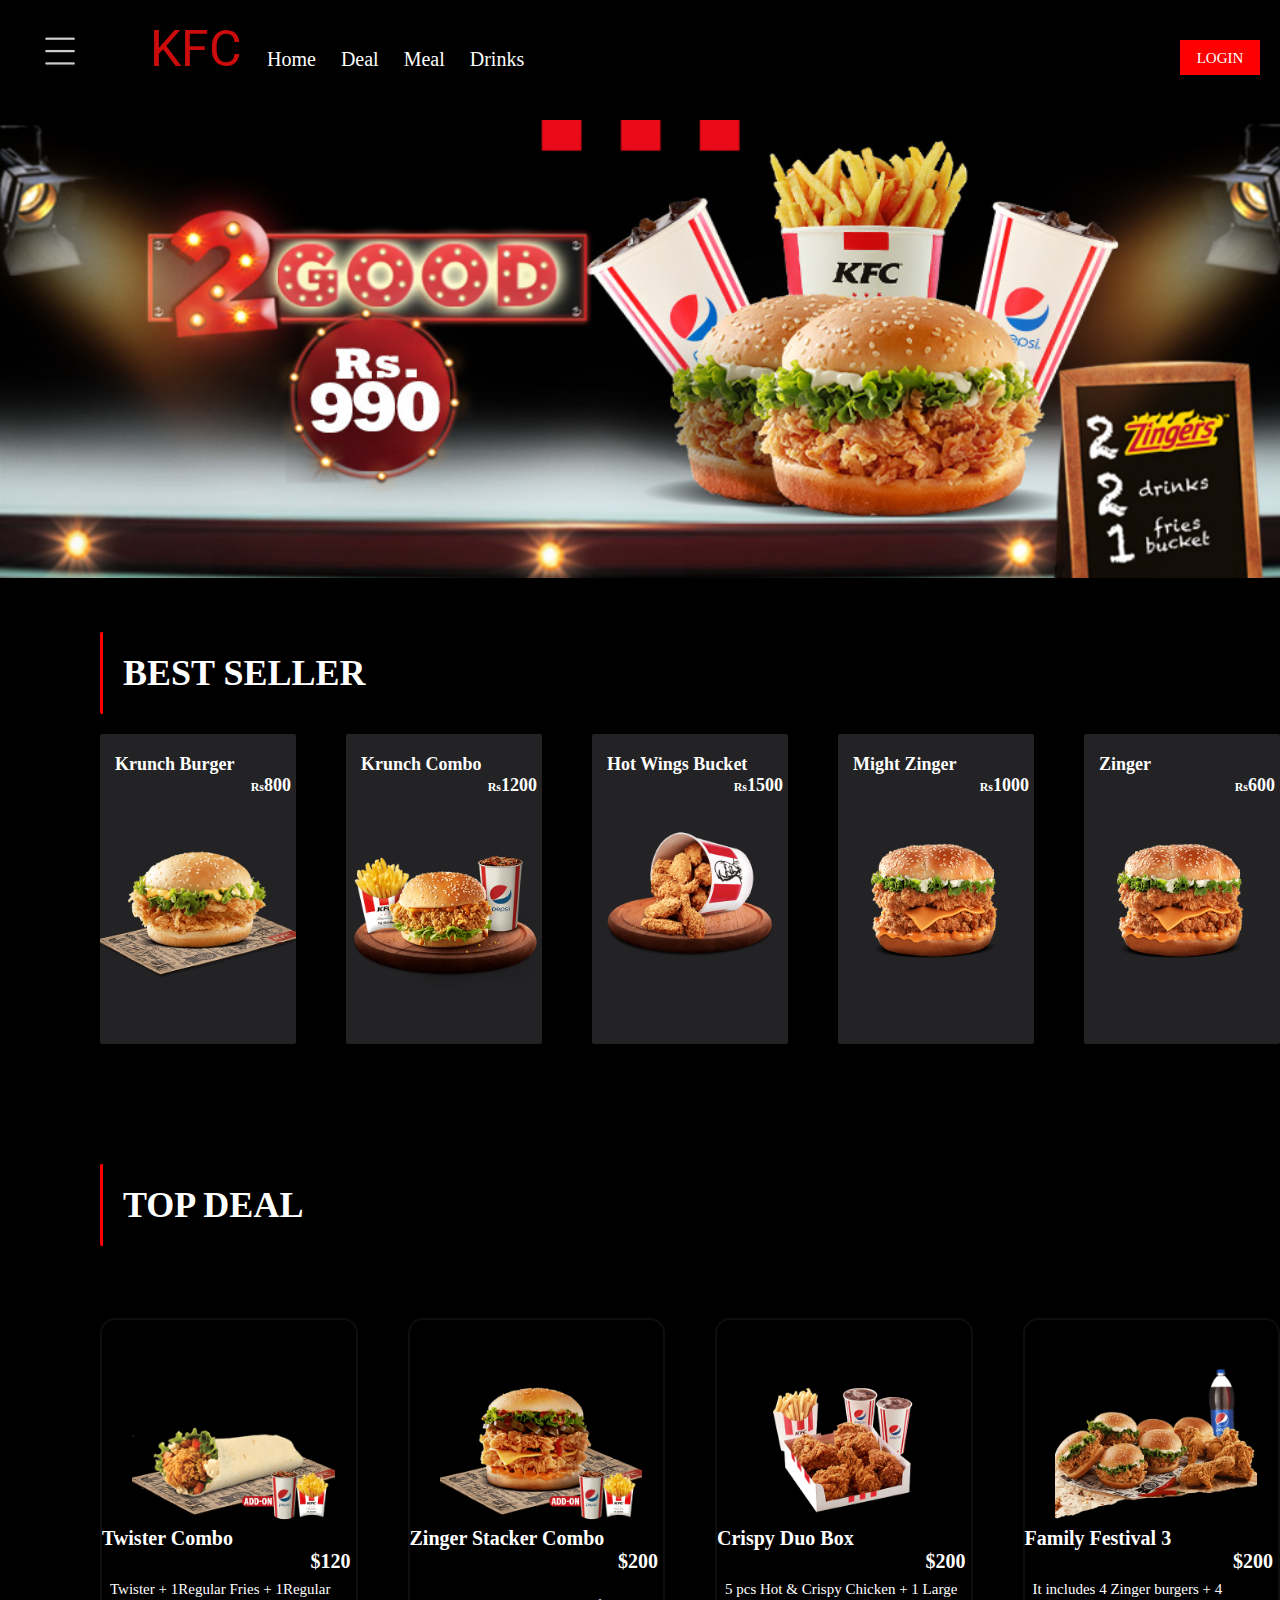
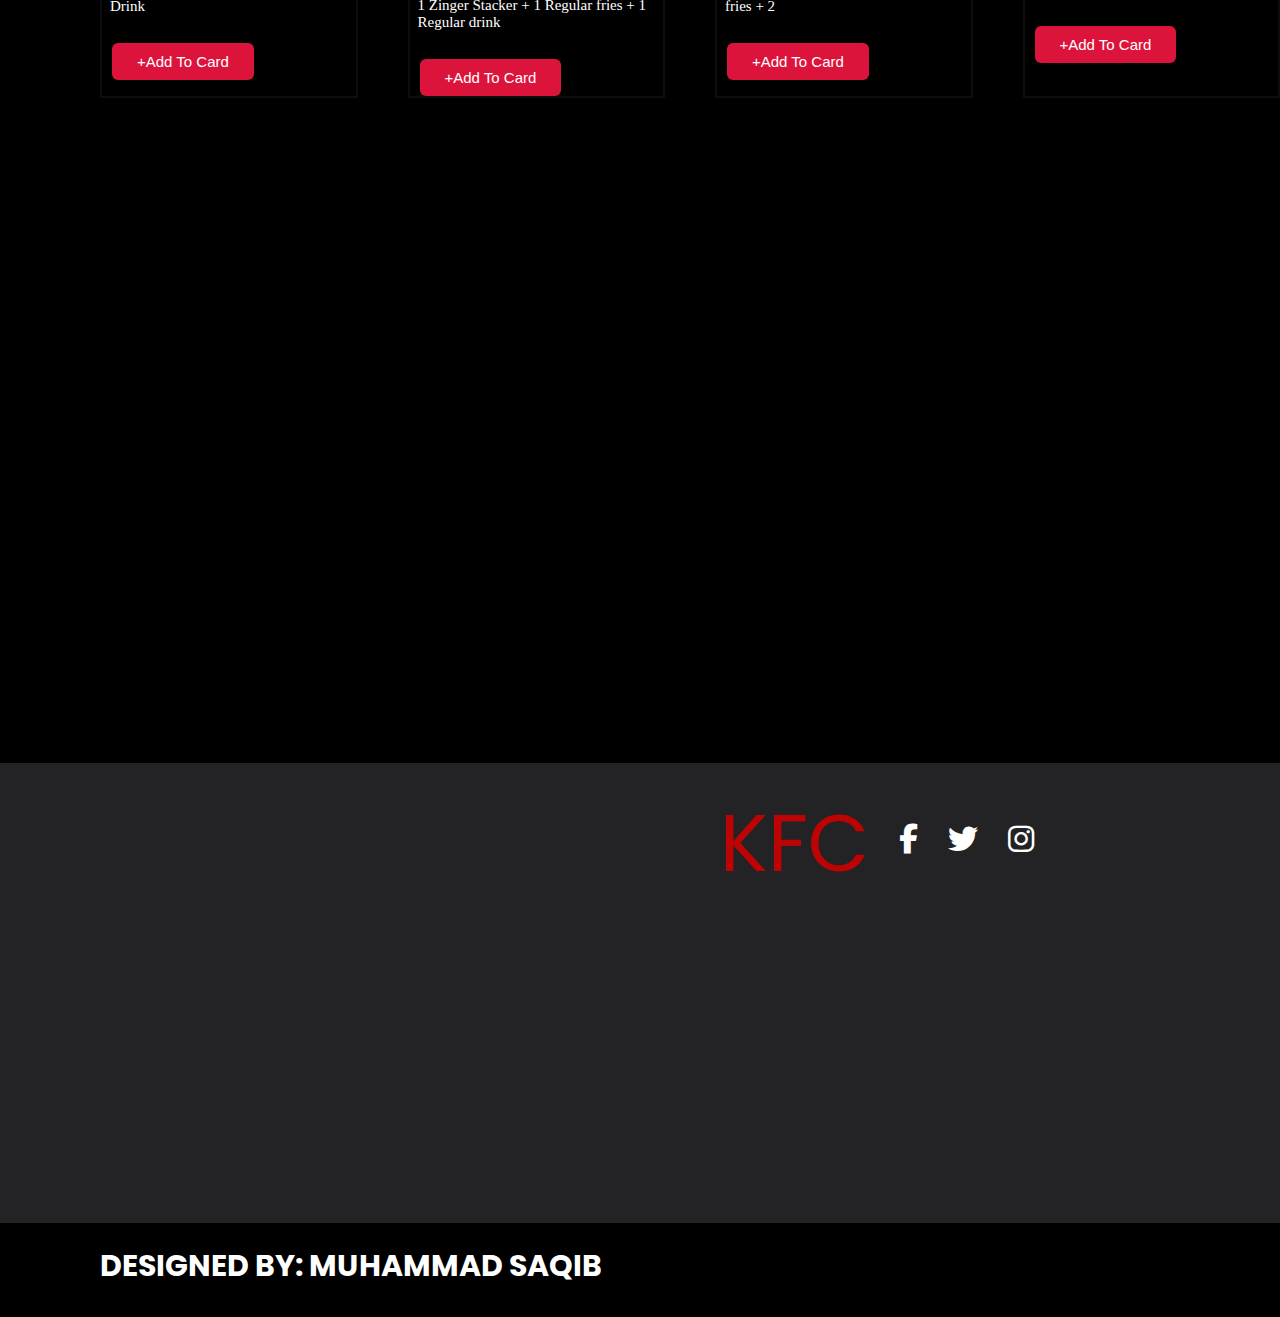
<file: index.html>
<!DOCTYPE html>
<html lang="en">

<head>
    <meta charset="UTF-8">
    <meta name="viewport" content="width=device-width, initial-scale=1.0">
    <link rel="preconnect" href="https://fonts.googleapis.com">
    <link rel="preconnect" href="https://fonts.gstatic.com" crossorigin>
    <link
        href="https://fonts.googleapis.com/css2?family=Poppins:ital,wght@0,100;0,200;0,300;0,400;0,500;0,600;0,700;0,800;0,900;1,100;1,200;1,300;1,400;1,500;1,600;1,700;1,800;1,900&family=Roboto:ital,wght@0,100;0,300;0,400;0,500;0,700;0,900;1,100;1,300;1,400;1,500;1,700;1,900&display=swap"
        rel="stylesheet">
    <link rel="stylesheet" href="https://cdnjs.cloudflare.com/ajax/libs/font-awesome/6.4.2/css/all.min.css">
    <link rel="stylesheet" href="style.css">
    <title>KFC FOOD MENU</title>
</head>

<body>
    <!-- navbar -->
    <nav>
        <div class="nav">
            <ul>
                <li><img src="./img food menu/main-menu.png" alt="" class="img-1"></li>
                <li class="head-1">KFC
                </li>
                <li class="li-1"><a href="#">Home</a></li>
                <li class="li-1"><a href="#">Deal</a></li>
                <li class="li-1"><a href="#">Meal</a></li>
                <li class="li-1"><a href="#">Drinks</a></li>
                <li class="login"><a href="login/login.html">LOGIN</a></li>
            </ul>
        </div>
    </nav>

    <!-- main -->
    <div>
        <img src="./img food menu/b527b2b0-87a7-11ee-8f64-8969f6610645-995x356_desktop_image-2023-11-20132126.jpg"
            alt="q" class="img-2">
    </div>
    <!-- menu card-1 -->
    <div class="h-1">
        <h1>BEST SELLER</h1>
    </div>

    <!-- container-1 -->
    <div class="box-1">
        <div class="box">
            <h2 class="name">Krunch Burger</h2>
            <h2 class="price">800</h2>
            <h2 class="size">Rs</h2>
            <!-- <div><button>Add To Bucket</button></div> -->
            <div class="img-3"><img
                    src="./img food menu/43a9fb50-ffaa-11ed-8180-812e571998fe-krunch_variant_0-2023-05-31115706.png"
                    alt="best" class="img-3">
            </div>
        </div>

        <div class="Box-1">
            <h2 class="name">Krunch Combo</h2>
            <div class="resize">
                <h2 class="price">1200</h2>
                <h2 class="size">Rs</h2>
            </div>
            <!-- <div><button>Add To Bucket</button></div> -->
            <div class="img-3"><img
                    src="./img food menu/43a9fb50-ffaa-11ed-8180-812e571998fe-crunch-with-fries-and-drink-2023-05-31115706.png"
                    alt="best" class="img-3">

            </div>
        </div>

        <div class="Box-1">
            <h2 class="name">Hot Wings Bucket</h2>
            <h2 class="price">1500</h2>
            <h2 class="size">Rs</h2>
            <div class="img-3"><img
                    src="./img food menu/43a9fb50-ffaa-11ed-8180-812e571998fe-HotWings_variant_0-2023-05-31115706.png"
                    alt="best" class="img-3">
            </div>
        </div>

        <div class="Box-1">
            <h2 class="name">Might Zinger</h2>
            <h2 class="price">1000</h2>
            <h2 class="size">Rs</h2>
            <div class="img-3"><img
                    src="./img food menu/33685b40-0461-11ee-911c-497570899609-Mighty_variant_0-2023-06-06115641.png"
                    alt="best" class="img-3">
            </div>
        </div>

        <div class="Box-1">
            <h2 class="name"> Zinger</h2>
            <h2 class="price">600</h2>
            <h2 class="size">Rs</h2>
            <div class="img-3"><img
                    src="./img food menu/33685b40-0461-11ee-911c-497570899609-Mighty_variant_0-2023-06-06115641.png"
                    alt="best" class="img-3">
            </div>
        </div>
    </div>
    <!-- menucard-2 -->
    <div class="h-1">
        <h1>TOP DEAL</h1>
    </div>
    <div class="containers">
        <!-- container-2 -->
        <div class="container">
            <div class="image"><img
                    src="./img food menu/43a9fb50-ffaa-11ed-8180-812e571998fe-twister-combo-2023-05-31115706.png"
                    alt="img"></div>
            <div class="h1">
                <h1>Twister Combo</h1>
                <h1 class="price-2">$120</h1>
            </div>

            <div class="para">
                <p>Twister + 1Regular Fries + 1Regular Drink</p>
                <button>+Add To Card</a></button>
            </div>
        </div>

        <!-- container-3 -->
        <div class="Container">
            <div class="image"><img
                    src="./img food menu/43a98620-ffaa-11ed-b6b3-6970cc1cd666-zingerstack-Combo-2023-05-31115706.png"
                    alt="img"></div>
            <div class="h1">
                <h1>Zinger Stacker Combo</h1>
                <h1 class="price-2">$200</h1>
            </div>

            <div class="para">
                <p></p>
                <p>1 Zinger Stacker + 1 Regular fries + 1 Regular drink</p>
                <button>+Add To Card</button>
            </div>
        </div>
        <!-- container-4 -->
        <div class="Container">
            <div class="image"><img
                    src="./img food menu/43a95f10-ffaa-11ed-b673-4121381f04c6-CrispyDuoBox-2023-05-31115706.png"
                    alt="img"></div>
            <div class="h1">
                <h1>Crispy Duo Box</h1>
                <h1 class="price-2">$200</h1>
            </div>

            <div class="para">
                <p>5 pcs Hot & Crispy Chicken + 1 Large fries + 2</p>
                <button>+Add To Card</button>
            </div>
        </div>

        <!-- container-5 -->
        <div class="Container">
            <div class="image"><img
                    src="./img food menu/43a9fb50-ffaa-11ed-8180-812e571998fe-family-Festivle-3-2023-05-31115706.png"
                    alt="img"></div>
            <div class="h1">
                <h1>Family Festival 3</h1>
                <h1 class="price-2">$200</h1>
            </div>

            <div class="para">
                <p>It includes 4 Zinger burgers + 4</p>
                <button>+Add To Card</button>
            </div>
        </div>
    </div>
    <!-- last img -->
    <div class="last-last">
    <div class="last"></div>
</div>

       <!-- footer start -->
       <footer>
        <div class="logo">KFC</div>
        <a href="#" class="icon"><i class="fa-brands fa-facebook-f"></i></a>
        <a href="#" class="icon"><i class="fa-brands fa-twitter"></i></a>
        <a href="#" class="icon"><i class="fa-brands fa-instagram"></i></a>
       </footer>
       <strong>DESIGNED BY: MUHAMMAD SAQIB</strong> 
    <!-- end footer -->
</body>

</html>
</file>
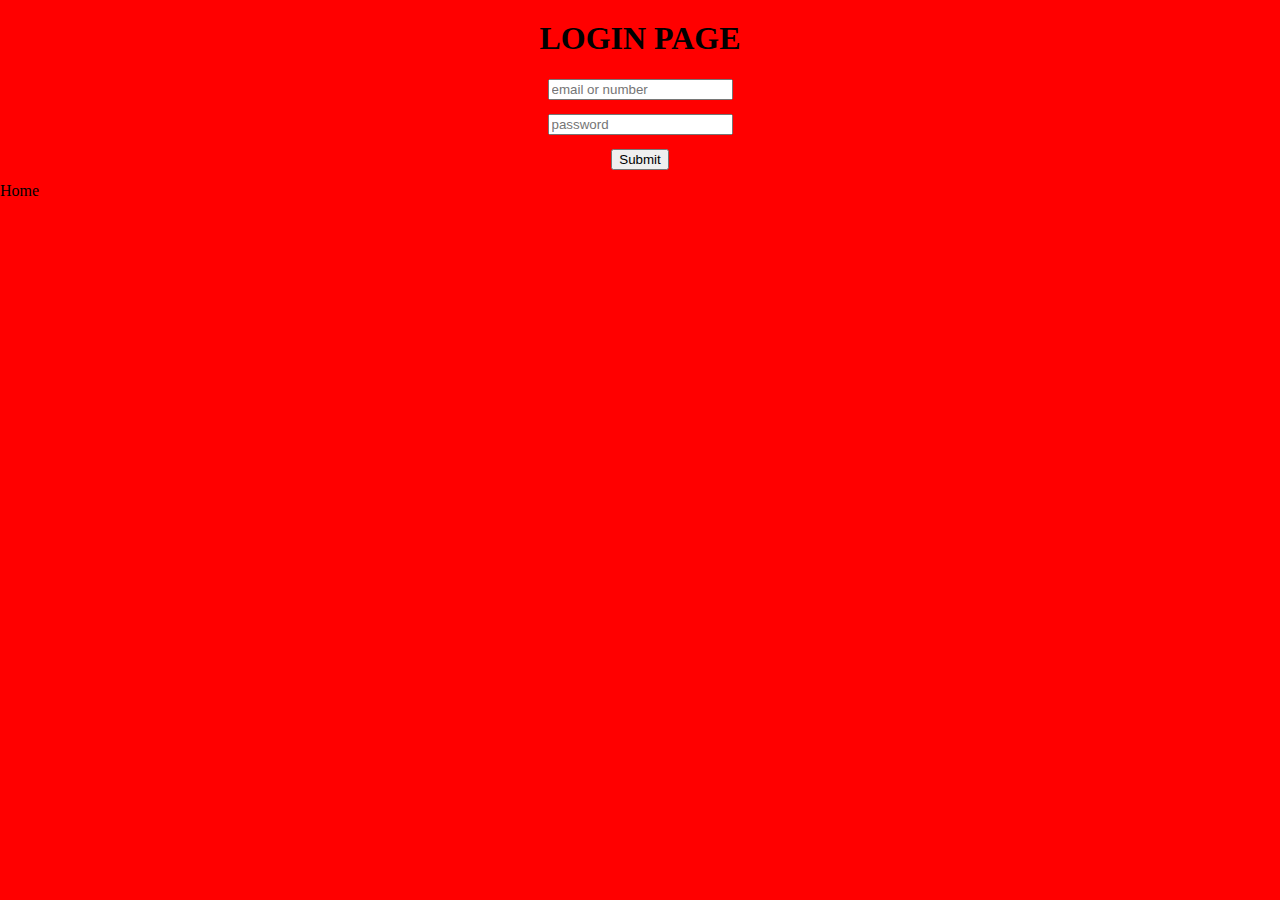
<file: login/login.html>
<!DOCTYPE html>
<html lang="en">

<head>
    <meta charset="UTF-8">
    <meta name="viewport" content="width=device-width, initial-scale=1.0">
    <title>LOGIN</title>
    <link rel="stylesheet" href="login.css">
</head>

<body>
        <h1>LOGIN PAGE</h1>
        <div><input type="email" placeholder="email or number" required></div>
        <div><input type="password" placeholder="password" required></div>
        <div><input type="submit">
        </div>
        <a href="../index.html">Home</a>
</body>

</html>
</file>
<file: style.css>
@import url('https://fonts.googleapis.com/css2?family=Montserrat:wght@300;400;500;600;700&display=swap');


* {
    margin: 0;
    padding: 0;
}

body {
    background-color: #000000;
}

.nav {
    display: inline;
    position: sticky;
    background-color: #000;
}

ul {
    flex-wrap: wrap;
    flex-direction: column;
    padding-top: 20px;
    list-style: none;
    height: 50px;
    width: 100%;
    word-spacing: 20px;
    font-size: 20px;
    float: left;

}

li,
a {
    display: inline-block;
    text-align: center;
    color: #ffffff;
    text-decoration: none;
}

.li-1:hover {
    background-color: #ff0000;
    transform: scale(1.5);
}

.li-1:active {
    background-color: #6a666e;
}

.head-1 {
    font-size: 50px;
    font-family: "Roboto", sans-serif;
    font-style: none;
    text-align: left;
    color: #cc0c0c;
    margin-left: 50px;
    cursor: pointer;
}

.img-1 {
    height: 30px;
    width: 30px;
    display: inline-block;
    padding-left: 25px;
    margin-left: 20px;
}

.login {
    display: inline;
    float: inline-end;
    background-color: #ff0000;
    margin: 20px;
    width: 80px;
    text-align: center;
    height: 50%;
    font-size: 15px;
    padding-top: 10px;
    cursor: pointer;
}

.login:hover {
    background-color: #af3232;
    transform: scale(1.5);
}

.img-2 {
    margin-top: 50px;
    display: inline;
    width: 100%;
    height: 50%;
}

.img-2:hover {
    transform: scale(1);
}

.h-1 {
    display: flex;
    font-size: 18px;
    border-left: 3px solid red;
    border-radius: 2px;
    color: #ffffff;
    margin-top: 50px;
    padding: 20px;
    margin-left: 100px;

}

/* open menu */

.box-1 {
    height: 500px;
    height: 400px;
    display: flex;
    overflow: auto;
    scroll-snap-type: x mandatory;
}

.box {
    width: 30%;
    height: 310px;
    border-radius: 2px;
    margin-left: 100px;
    background-color: #232224;
    border: 2px solid none;
    margin-top: 20px;
    scroll-snap-align: start;
}


.img-3 {
    width: 100%;
    border: 2px solid none;
    border-radius: 2px;
    object-fit: cover;
    transition: 0.2s ease-in-out;
}

.img-3:hover {
    transform: scale(1.04);
}

.name {
    font-size: 18px;
    color: #fff;
    margin-top: 10px;
    padding-top: 10px;
    margin-left: 15px;
}

.size {
    margin-top: 5px;
    font-size: 12px;
    float: right;
    align-items: end;
    color: #fff;
}

.price {
    font-size: 18px;
    float: right;
    color: #fff;
    margin-right: 5px;
}

/* button{
    text-transform: uppercase;
   color: #fff;
   background-color: #cc0c0c;
   justify-content: end;
   text-align: center;
   align-items: end;
} */
.Box-1 {
    width: 30%;
    height: 310px;
    border-radius: 2px;
    margin-left: 50px;
    background-color: #232224;
    border: 2px solid none;
    margin-top: 20px;
    scroll-snap-align: start;
}

.containers {
    width: 100vw;
    display: flex;
    overflow: auto;
    scroll-snap-type: x mandatory;
}

.container {
    width: 25%;
    box-sizing: border-box;
    flex-direction: row;
    height: auto;
    margin-top: 8vh;
    margin-left: 100px;
    border: 2px solid rgb(13, 14, 13);
    border-top-right-radius: 15px;
    border-top-left-radius: 15px;
    box-shadow: 0px 0px 15px rgb(0, 0, 0, 0.7);
    transition: 0.2s ease-in-out;
    scroll-snap-align: start;
}

.Container {
    width: 25%;
    box-sizing: border-box;
    flex-direction: row;
    height: auto;
    margin-top: 8vh;
    margin-left: 50px;
    border: 2px solid rgb(13, 14, 13);
    border-top-right-radius: 15px;
    border-top-left-radius: 15px;
    box-shadow: 0px 0px 15px rgb(0, 0, 0, 0.7);
    transition: 0.2s ease-in-out;
    scroll-snap-align: start;
}

/* .container:hover{
    transform: scale(1.04);
} */

.image img {
    width: 80%;
    margin-left: 30px;
    border-top-right-radius: 15px;
    border-top-left-radius: 15px;
    cursor: pointer;
    object-fit: cover;
    transition: 0.2s ease-in-out;
}

.image img:hover {
    transform: scale(1.1);
}

.h1 {
    font-size: 10px;
    color: #fff;
}

.price-2 {
    text-align: right;
    color: #fff;
    font-size: 20px;
    margin-right: 5px;

}

.para p {
    padding: 8px;
    font-size: 15px;
    color: #fff;
}

.para button {
    text-align: left;
    padding: 10px 25px;
    margin-top: 20px;
    margin-left: 10px;
    font-size: 15px;
    color: #fff;
    background-color: crimson;
    border-radius: 6px;
    border: none;
    cursor: pointer;
}

.para button:hover {
    transform: scale(1.08);
}
/* .last-last{
    display: inline-block;
} */

.last{
    width: 90%;
    height: 90%;
    position: absolute;
    right: 50%;
    top: 50%;
    margin-top: 80%;
    justify-items: center;
    border: none;
    border-radius: 5px;
    transform: translate(50%, 50%);
    background-image: url('https://www.kfcpakistan.com/static/media/pickup-banner.01fde5a7db5ef06f7bce.png');
    animation:slider 9s infinite linear;
}
@keyframes slider{
    0%{  background-image: url('https://www.kfcpakistan.com/static/media/pickup-banner.01fde5a7db5ef06f7bce.png'); }

    35%{ background-image: url('https://www.kfcpakistan.com/static/media/favorites-banner.afff26bc6d0127f68baa.png');}

    /* 75%{ background-image: url('https://play.google.com/store/apps/details?id=io.bramerz.kfc&hl=en&gl=US');} */
}

/* end menu */

/* start footer */
footer{
    display: flex;
    background-color: #232224;
    margin-top: 52%;
    margin-bottom: 20px;

}
.logo{
    display: inline;
    font-size: 80px;
    font-family: "Poppins",sans-serif;
    margin-left: 45rem;
    color: #bd0404;
    padding-bottom: 25%;
    padding-top: 20px;
}
.icon{
    font-size: 30px;
    display: inline;
    /* padding-bottom: 25%; */
    padding-top: 60px;
    margin-left: 30px;
    cursor: pointer;
    text-align: center;
}
strong{
    color: #fff;
    background-color: #000;
    font-family: "Poppins","Roboto",sans-serif;
    font-size: 30px;
    /* height: 50px; */
    /* width: 100%; */
    margin-left: 100px;
    text-align: center;
    align-items: center;
    justify-content: center;
    padding-bottom: 30px;

}
</file>
<file: login/login.css>
*{
    margin: 0;
    margin: 0;
}
body{
    background-color: #ff0000;
    margin: 0;
    padding: 0;
}
h1{
    text-align: center;
    margin: 20px;
}
div{
    text-align: center;
    margin: 10px;
    padding: 2px;
    color: #f0f;
}
a{
    text-decoration: none;
    color: black;
}
</file>
